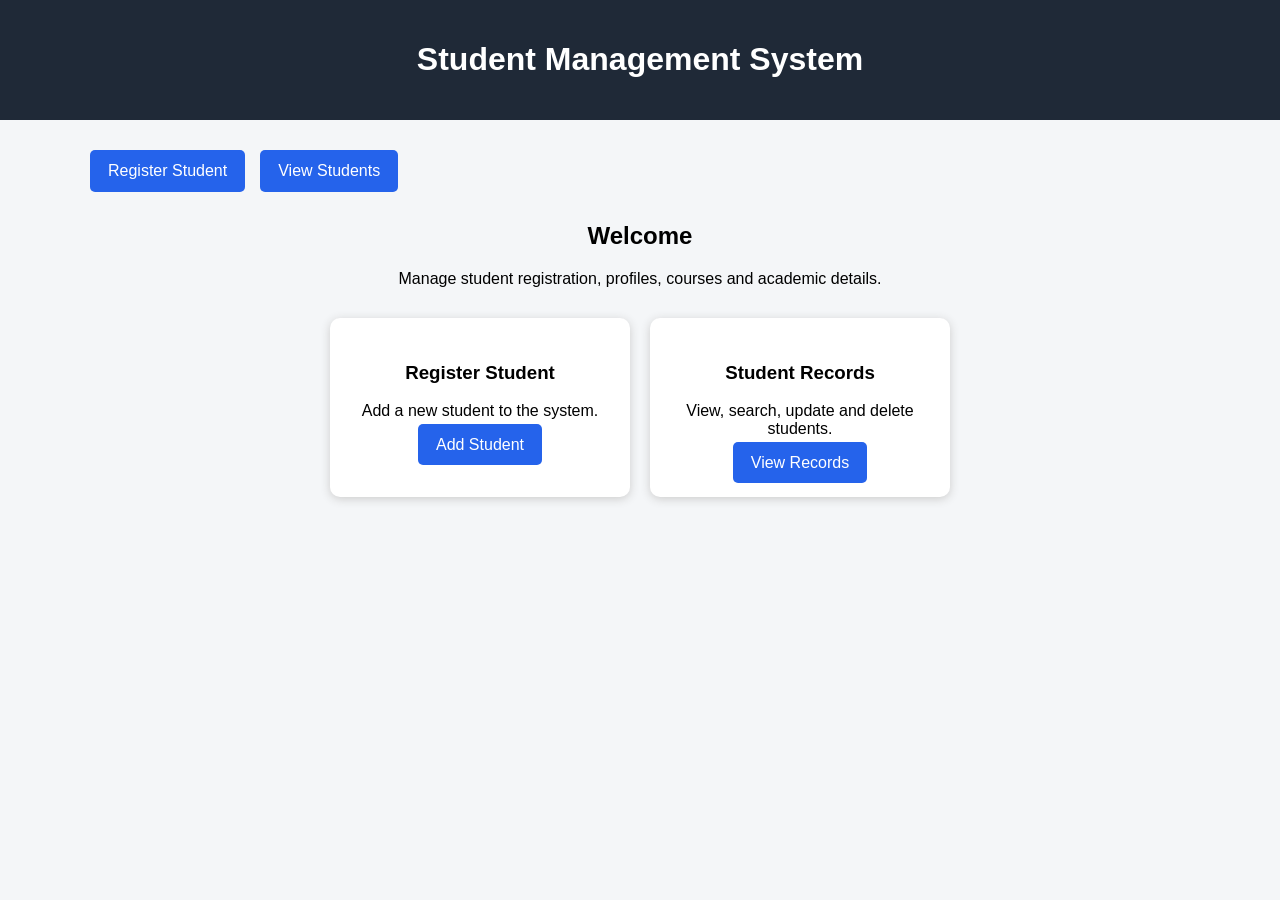
<file: Frontend/index.html>
<!DOCTYPE html>
<html lang="en">

<head>
    <meta charset="UTF-8">
    <meta name="viewport" content="width=device-width, initial-scale=1.0">

    <title>Student Management System</title>

    <link rel="stylesheet" href="css/style.css">
</head>

<body>

<header>
    <h1>Student Management System</h1>
</header>

<div class="container">

    <div class="menu">
        <a href="add-student.html">Register Student</a>
        <a href="students.html">View Students</a>
    </div>

    <div class="home-content">

        <h2>Welcome</h2>

        <p>
            Manage student registration, profiles,
            courses and academic details.
        </p>

        <div class="cards">

            <div class="card">

                <h3>Register Student</h3>

                <p>
                    Add a new student to the system.
                </p>

                <a href="add-student.html">
                    Add Student
                </a>

            </div>

            <div class="card">

                <h3>Student Records</h3>

                <p>
                    View, search, update and delete students.
                </p>

                <a href="students.html">
                    View Records
                </a>

            </div>

        </div>

    </div>

</div>

</body>

</html>
</file>
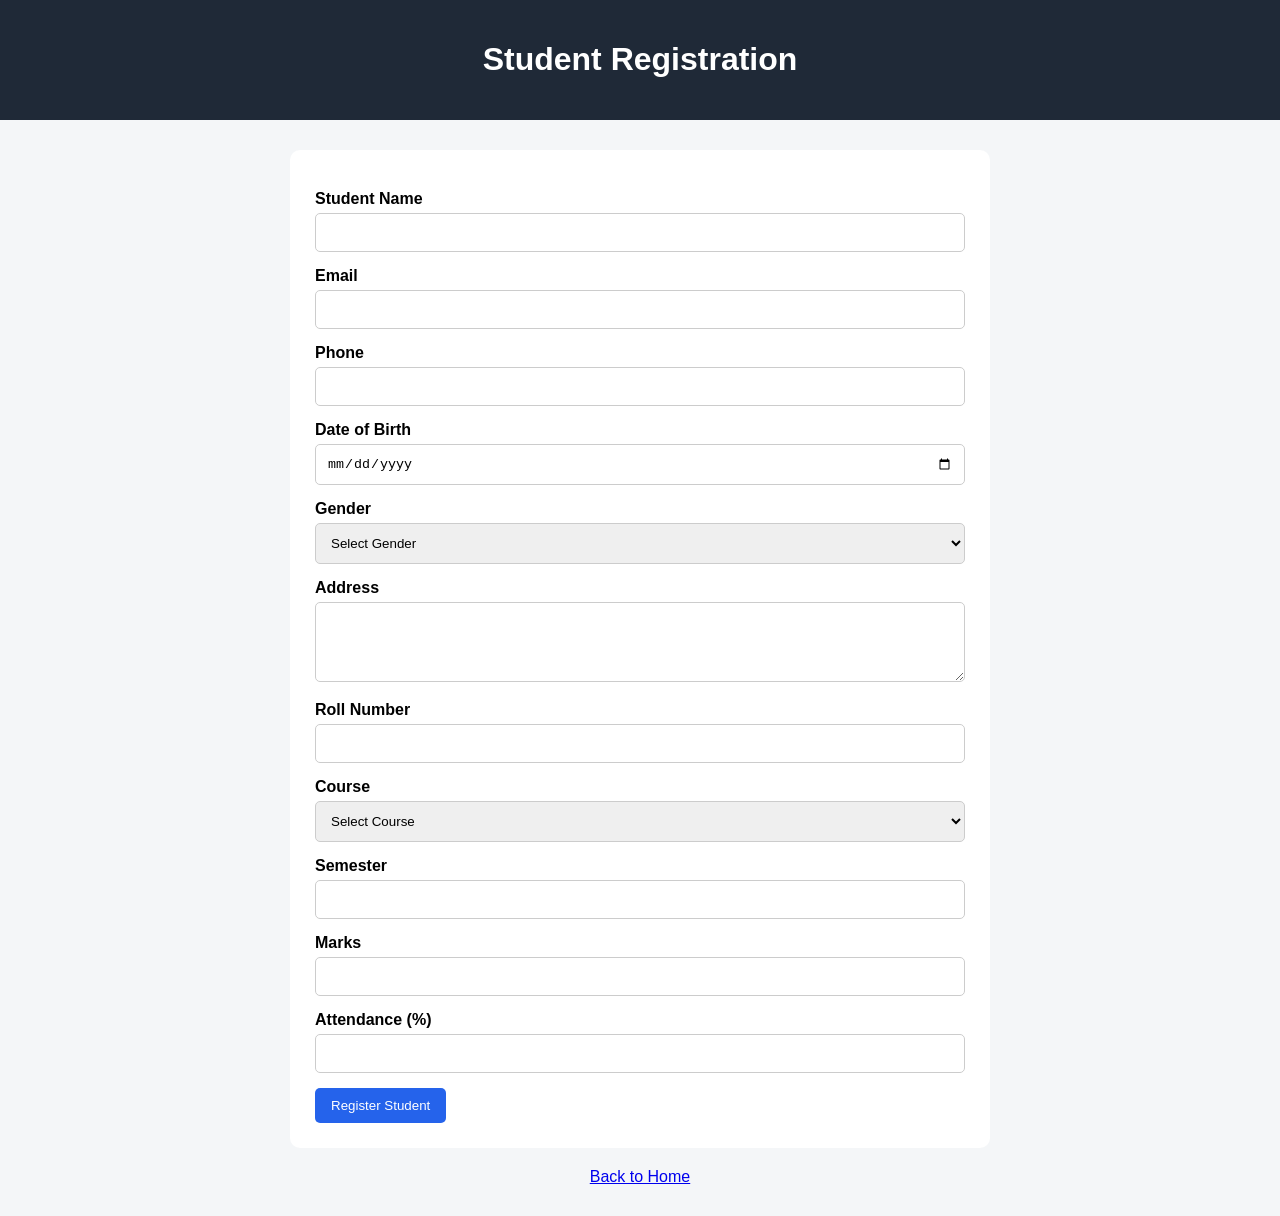
<file: Frontend/add-student.html>
<!DOCTYPE html>
<html lang="en">

<head>

    <meta charset="UTF-8">

    <meta name="viewport"
        content="width=device-width, initial-scale=1.0">

    <title>Register Student</title>

    <link rel="stylesheet" href="css/style.css">

</head>

<body>

<header>
    <h1>Student Registration</h1>
</header>

<div class="container">

<form id="studentForm">

    <label>Student Name</label>
    <input type="text" id="name" required>

    <label>Email</label>
    <input type="email" id="email" required>

    <label>Phone</label>
    <input type="text" id="phone" required>

    <label>Date of Birth</label>
    <input type="date" id="dob" required>

    <label>Gender</label>

    <select id="gender" required>

        <option value="">Select Gender</option>

        <option value="Male">Male</option>

        <option value="Female">Female</option>

        <option value="Other">Other</option>

    </select>

    <label>Address</label>

    <textarea id="address" required></textarea>

    <label>Roll Number</label>

    <input type="text" id="rollNumber" required>

    <label>Course</label>

    <select id="course" required>

        <option value="">Select Course</option>

        <option value="B.Tech CSE">
            B.Tech CSE
        </option>

        <option value="B.Tech IT">
            B.Tech IT
        </option>

        <option value="BCA">
            BCA
        </option>

        <option value="MCA">
            MCA
        </option>

    </select>

    <label>Semester</label>

    <input
        type="number"
        id="semester"
        min="1"
        max="8"
        required
    >

    <label>Marks</label>

    <input
        type="number"
        id="marks"
        min="0"
        max="100"
    >

    <label>Attendance (%)</label>

    <input
        type="number"
        id="attendance"
        min="0"
        max="100"
    >

    <button type="submit">
        Register Student
    </button>

</form>

<a class="back" href="index.html">
    Back to Home
</a>

</div>

<script src="js/addStudent.js"></script>

</body>

</html>
</file>
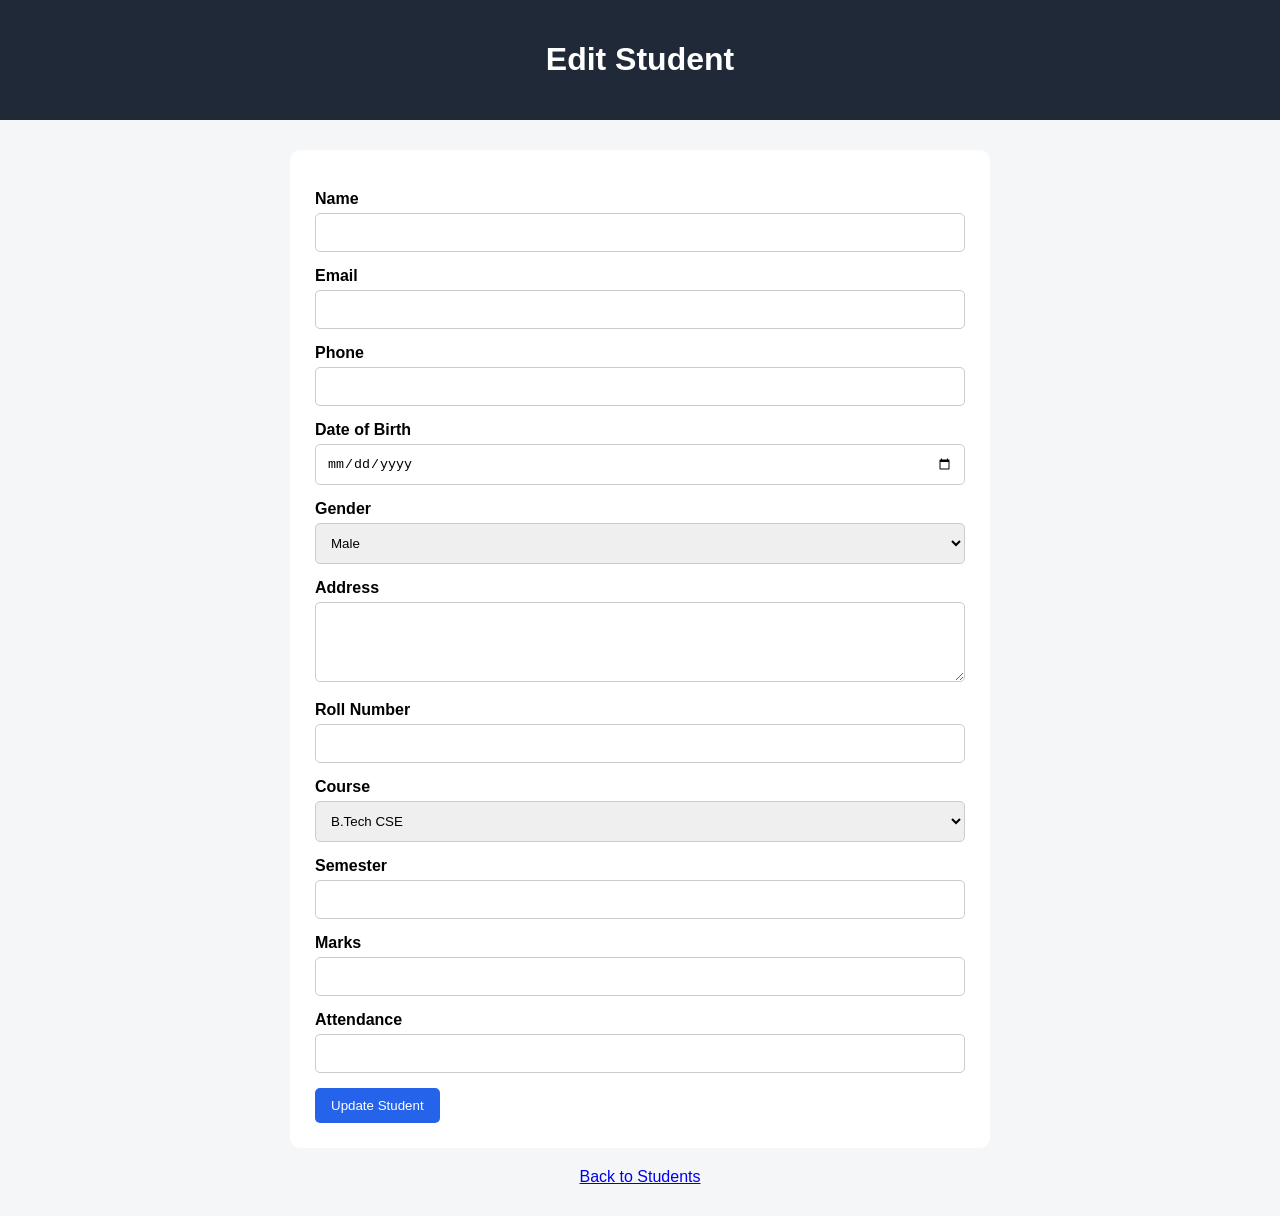
<file: Frontend/edit-student.html>
<!DOCTYPE html>
<html lang="en">

<head>

    <meta charset="UTF-8">

    <meta name="viewport"
        content="width=device-width, initial-scale=1.0">

    <title>Edit Student</title>

    <link rel="stylesheet" href="css/style.css">

</head>

<body>

<header>
    <h1>Edit Student</h1>
</header>

<div class="container">

<form id="editForm">

    <label>Name</label>
    <input type="text" id="name" required>

    <label>Email</label>
    <input type="email" id="email" required>

    <label>Phone</label>
    <input type="text" id="phone" required>

    <label>Date of Birth</label>
    <input type="date" id="dob" required>

    <label>Gender</label>

    <select id="gender">

        <option value="Male">Male</option>

        <option value="Female">Female</option>

        <option value="Other">Other</option>

    </select>

    <label>Address</label>

    <textarea id="address"></textarea>

    <label>Roll Number</label>

    <input type="text" id="rollNumber" required>

    <label>Course</label>

    <select id="course">

        <option value="B.Tech CSE">
            B.Tech CSE
        </option>

        <option value="B.Tech IT">
            B.Tech IT
        </option>

        <option value="BCA">
            BCA
        </option>

        <option value="MCA">
            MCA
        </option>

    </select>

    <label>Semester</label>

    <input type="number" id="semester">

    <label>Marks</label>

    <input type="number" id="marks">

    <label>Attendance</label>

    <input type="number" id="attendance">

    <button type="submit">
        Update Student
    </button>

</form>

<a class="back" href="students.html">
    Back to Students
</a>

</div>

<script src="js/editStudent.js"></script>

</body>

</html>
</file>
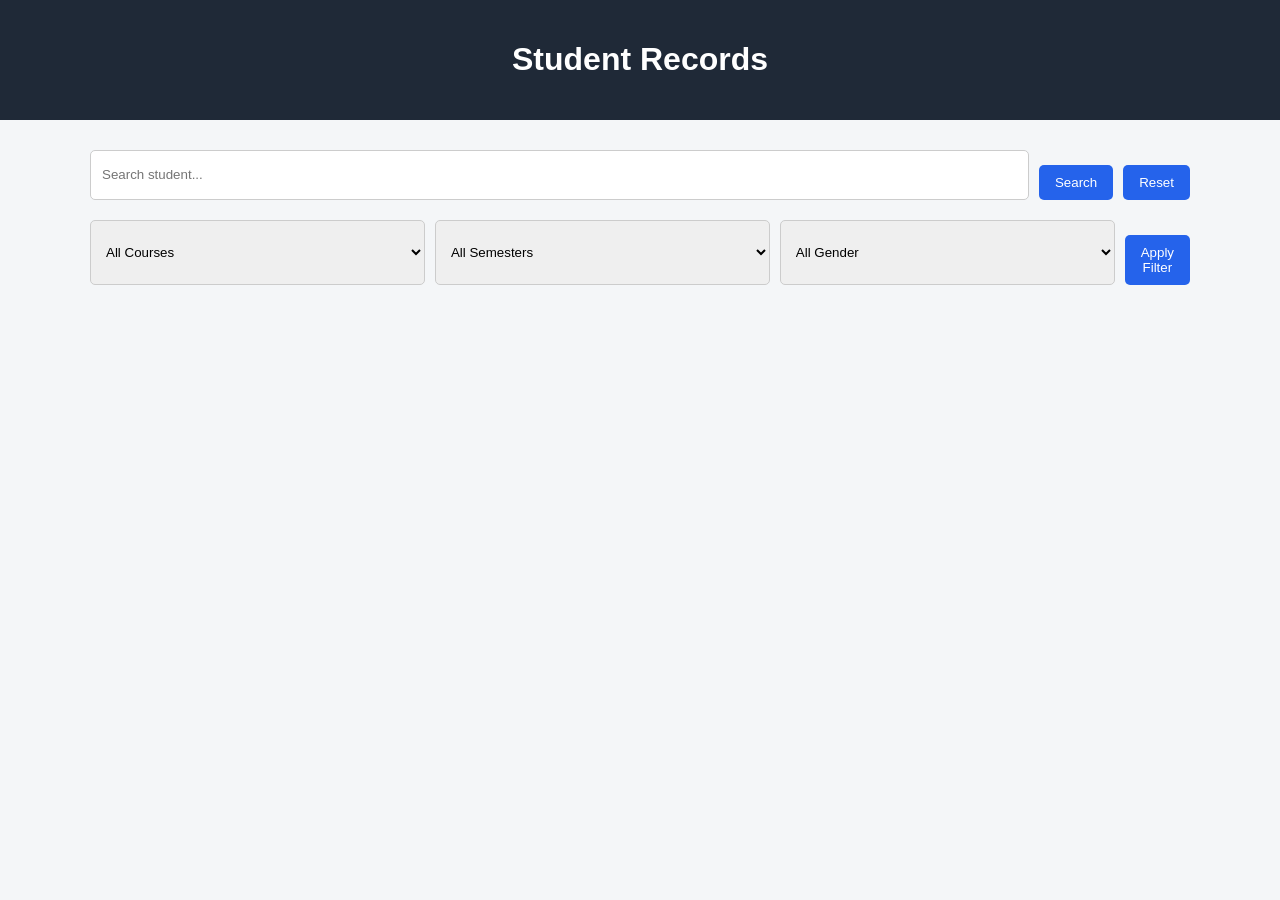
<file: Frontend/students.html>
<!DOCTYPE html>
<html lang="en">

<head>

    <meta charset="UTF-8">

    <meta name="viewport"
        content="width=device-width, initial-scale=1.0">

    <title>Student Records</title>

    <link rel="stylesheet" href="css/style.css">

</head>

<body>

<header>
    <h1>Student Records</h1>
</header>

<div class="container">

    <div class="search-box">

        <input
            type="text"
            id="search"
            placeholder="Search student..."
        >

        <button onclick="searchStudents()">
            Search
        </button>

        <button onclick="loadStudents()">
            Reset
        </button>

    </div>

    <div class="filters">

        <select id="courseFilter">

            <option value="">
                All Courses
            </option>

            <option value="B.Tech CSE">
                B.Tech CSE
            </option>

            <option value="B.Tech IT">
                B.Tech IT
            </option>

            <option value="BCA">
                BCA
            </option>

            <option value="MCA">
                MCA
            </option>

        </select>

        <select id="semesterFilter">

            <option value="">
                All Semesters
            </option>

            <option value="1">Semester 1</option>
            <option value="2">Semester 2</option>
            <option value="3">Semester 3</option>
            <option value="4">Semester 4</option>
            <option value="5">Semester 5</option>
            <option value="6">Semester 6</option>
            <option value="7">Semester 7</option>
            <option value="8">Semester 8</option>

        </select>

        <select id="genderFilter">

            <option value="">
                All Gender
            </option>

            <option value="Male">
                Male
            </option>

            <option value="Female">
                Female
            </option>

            <option value="Other">
                Other
            </option>

        </select>

        <button onclick="filterStudents()">
            Apply Filter
        </button>

    </div>

    <div id="studentList"></div>

</div>

<script src="js/students.js"></script>

</body>

</html>
</file>
<file: Frontend/css/style.css>
* {
    box-sizing: border-box;
}

body {
    margin: 0;
    font-family: Arial, sans-serif;
    background: #f4f6f8;
}

header {
    background: #1f2937;
    color: white;
    padding: 20px;
    text-align: center;
}

.container {
    width: 90%;
    max-width: 1100px;
    margin: 30px auto;
}

.menu {
    display: flex;
    gap: 15px;
    margin-bottom: 30px;
}

.menu a,
.card a {
    text-decoration: none;
    background: #2563eb;
    color: white;
    padding: 12px 18px;
    border-radius: 5px;
}

.home-content {
    text-align: center;
}

.cards {
    display: flex;
    justify-content: center;
    gap: 20px;
    margin-top: 30px;
}

.card {
    background: white;
    padding: 25px;
    width: 300px;
    border-radius: 10px;
    box-shadow: 0 2px 10px #ccc;
}

form {
    background: white;
    padding: 25px;
    border-radius: 10px;
    max-width: 700px;
    margin: auto;
}

label {
    display: block;
    margin-top: 15px;
    margin-bottom: 5px;
    font-weight: bold;
}

input,
select,
textarea {
    width: 100%;
    padding: 11px;
    border: 1px solid #ccc;
    border-radius: 5px;
}

textarea {
    height: 80px;
}

button {
    border: none;
    background: #2563eb;
    color: white;
    padding: 10px 16px;
    margin-top: 15px;
    border-radius: 5px;
    cursor: pointer;
}

.student-card {
    background: white;
    padding: 20px;
    margin-bottom: 20px;
    border-radius: 10px;
    box-shadow: 0 2px 8px #ddd;
}

.student-card h2 {
    margin-top: 0;
}

.search-box {
    display: flex;
    gap: 10px;
    margin-bottom: 20px;
}

.search-box input {
    flex: 1;
}

.filters {
    display: flex;
    gap: 10px;
    margin-bottom: 25px;
}

.back {
    display: block;
    margin-top: 20px;
    text-align: center;
}

@media (max-width: 700px) {

    .cards,
    .filters,
    .search-box {
        flex-direction: column;
    }

    .card {
        width: 100%;
    }
}
</file>
